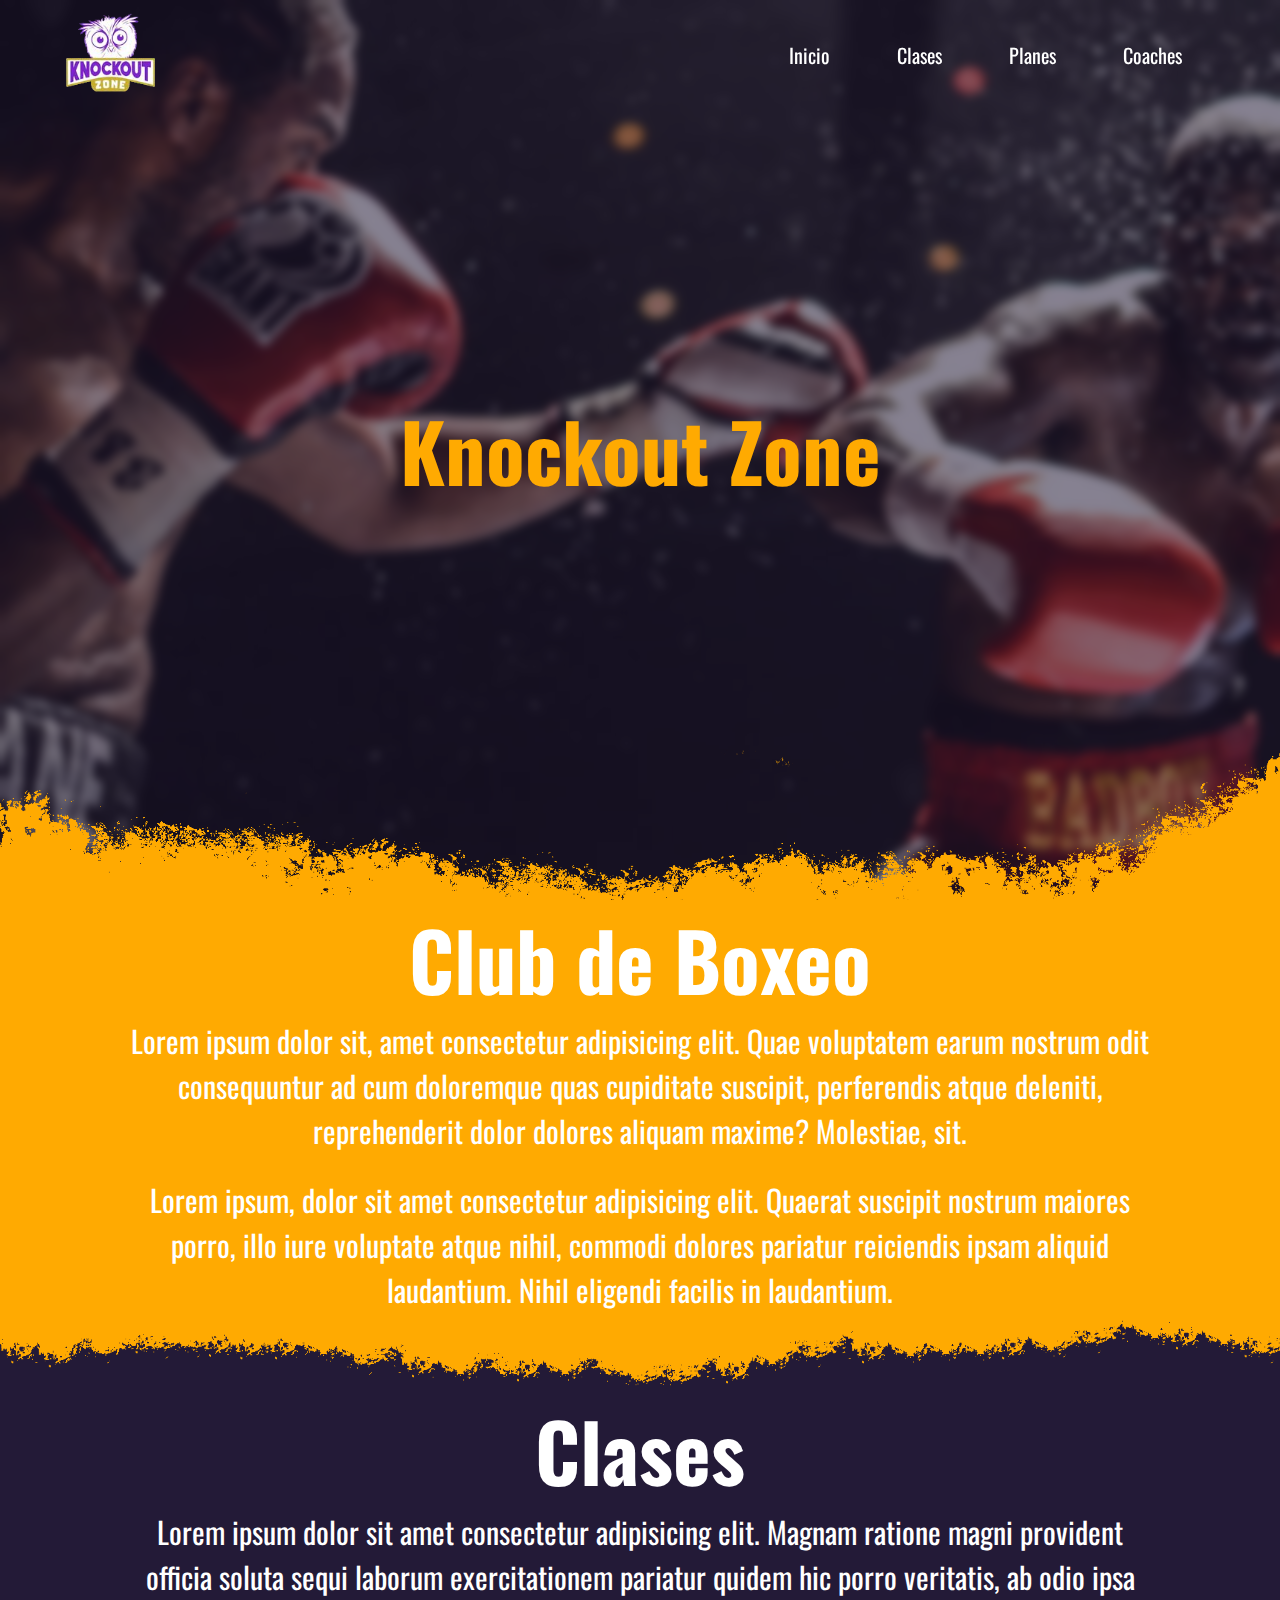
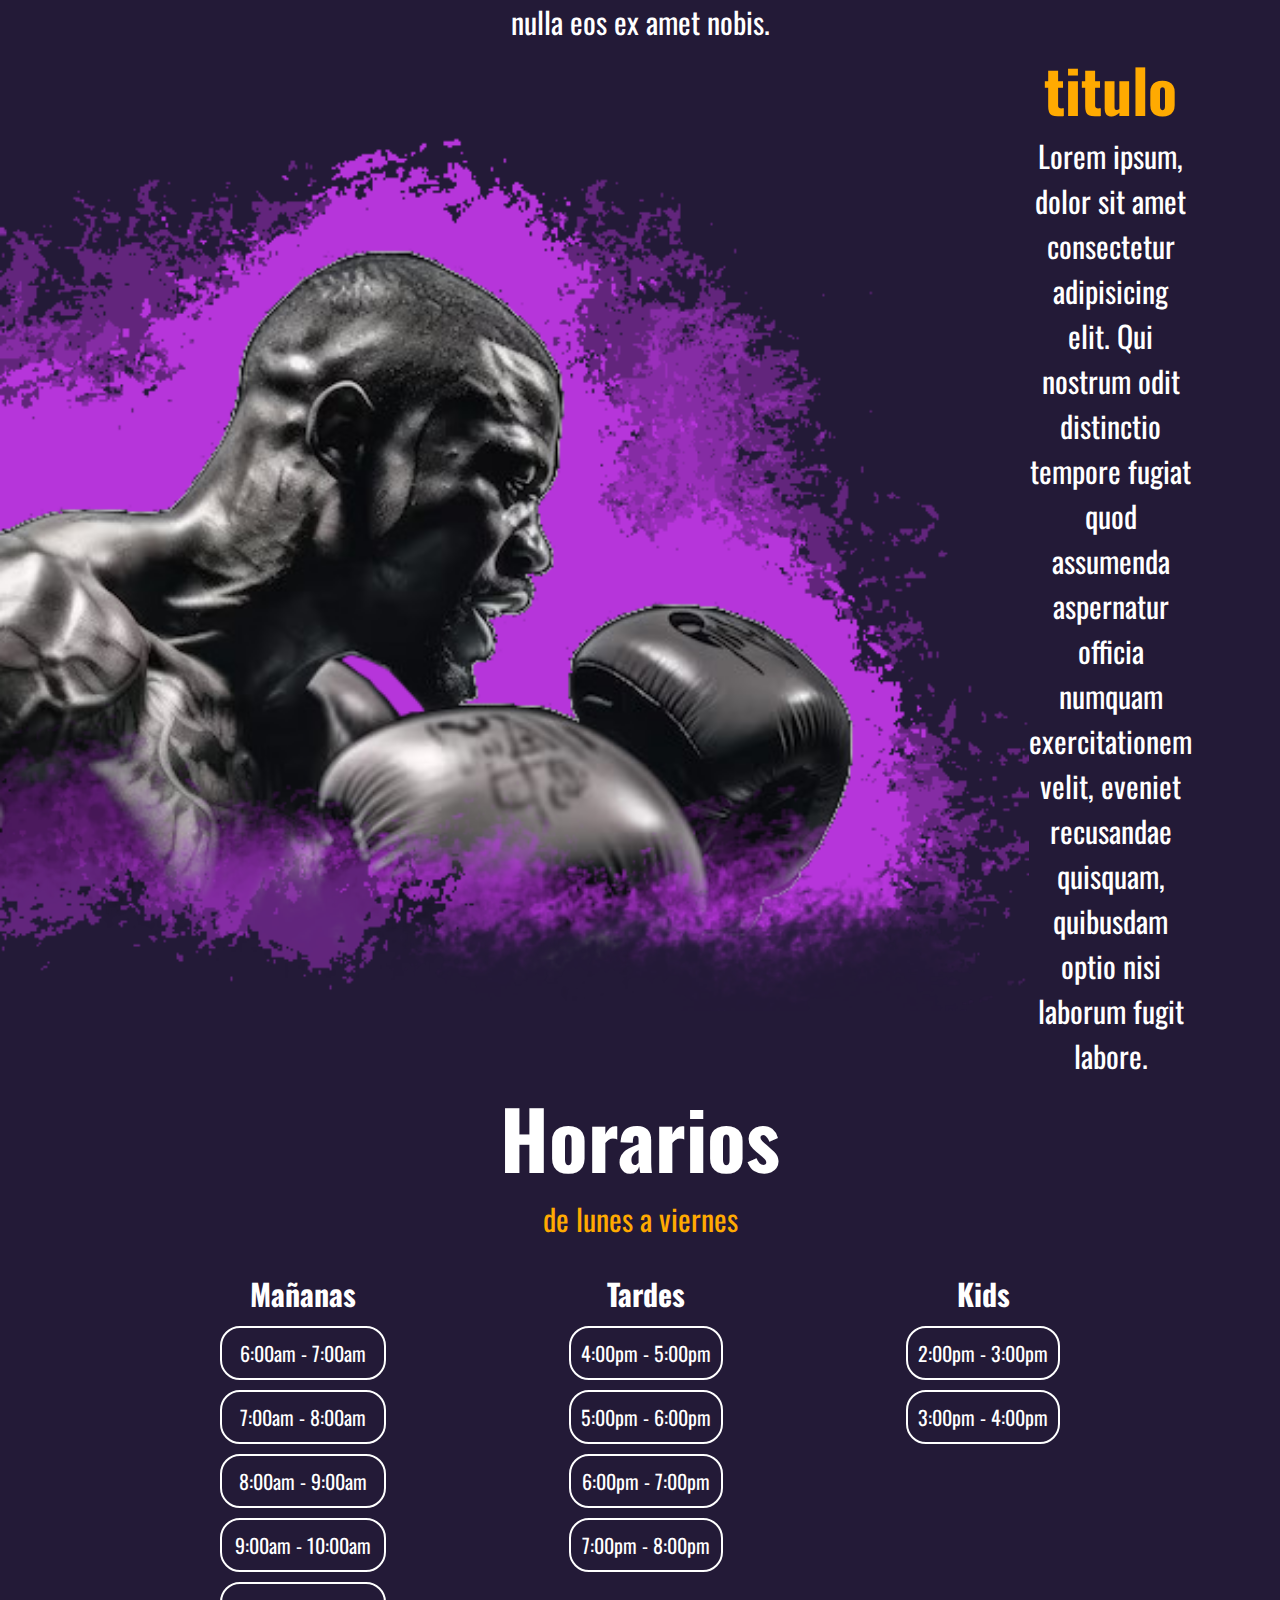
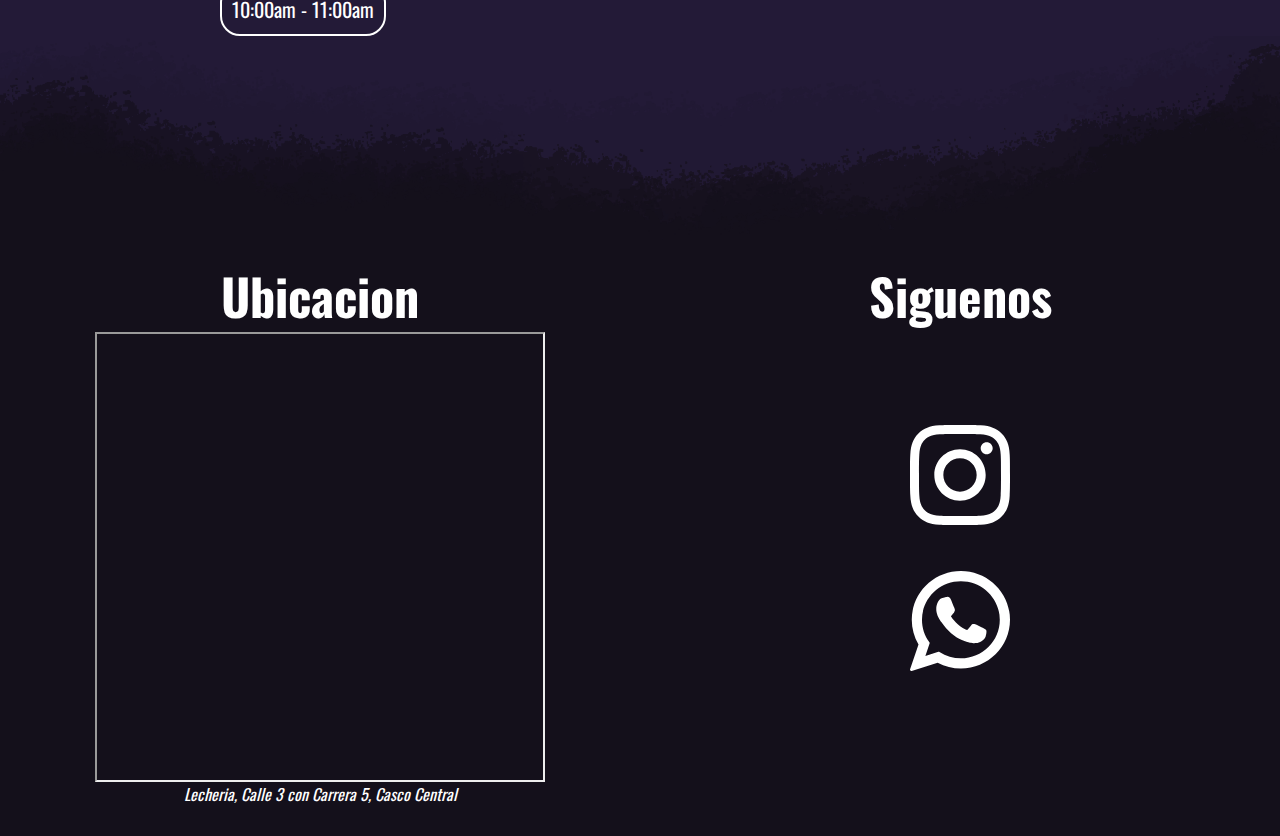
<file: index.html>
<!DOCTYPE html>
<html lang="en">
<head>
    <meta charset="UTF-8">
    <meta name="viewport" content="width=device-width, initial-scale=1.0">
    <link rel="stylesheet" href="css/style.css">
    <link rel="preconnect" href="https://fonts.googleapis.com">
    <link rel="preconnect" href="https://fonts.gstatic.com" crossorigin>
    <link href="https://fonts.googleapis.com/css2?family=Oswald:wght@500&display=swap" rel="stylesheet">
    <link rel="stylesheet" href="css/index.css">
    <title>Inicio</title>
</head>
<body>
    <div class="panel" onclick="togglenav()">
        <ul>
            <li><a href="index.html" class="nav-a" onclick="togglenav()">Inicio</a></li>
            <li><a href="#clases" class="nav-a" onclick="togglenav()">Clases</a></li>
            <li><a href="planes.html" class="nav-a" onclick="togglenav()">Planes</a></li>
            <li><a href="coaches.html" class="nav-a" onclick="togglenav()">Coaches</a></li>
        </ul>
    </div>
    <header id="header">
        <nav>
            <a href="index.html"><img src="assets/Knockout logo.png" alt="Knockout Zone Logo" id="logo"></a>
            <ul>
                <li><a href="index.html" class="nav-a">Inicio</a></li>
                <li><a href="#clases" class="nav-a">Clases</a></li>
                <li><a href="planes.html" class="nav-a">Planes</a></li>
                <li><a href="coaches.html" class="nav-a">Coaches</a></li>
            </ul>
            <div class="navbutton" onclick="togglenav()">
                <div>.</div>
                <div>.</div>
                <div>.</div>
            </div>
        </nav>
    </header> 
    <main>
        <div id="banner">
            <div>
                <h1>Knockout Zone</h1>
                <img src="assets/transitions/transition1.png" class="low-transition">
            </div>
        </div>
        <section id="inicio">
            <h2>Club de Boxeo</h2>
            <article>
                <p>
                    Lorem ipsum dolor sit, amet consectetur adipisicing elit. Quae voluptatem earum nostrum odit consequuntur ad cum doloremque quas cupiditate suscipit, perferendis atque deleniti, reprehenderit dolor dolores aliquam maxime? Molestiae, sit.
                </p>
                <br>
                <p>
                    Lorem ipsum, dolor sit amet consectetur adipisicing elit. Quaerat suscipit nostrum maiores porro, illo iure voluptate atque nihil, commodi dolores pariatur reiciendis ipsam aliquid laudantium. Nihil eligendi facilis in laudantium.
                </p>
            </article>
        </section>
        <div>
            <img src="assets/transitions/transition2.png" class="high-transition">
        </div>
        <section id="clases">
            <h2>Clases</h2>
            <article>
                <p>
                    Lorem ipsum dolor sit amet consectetur adipisicing elit. Magnam ratione magni provident officia soluta sequi laborum exercitationem pariatur quidem hic porro veritatis, ab odio ipsa nulla eos ex amet nobis.
                </p>
            </article>
            <div id="prueba">
                <img src="assets/boxeadorhumo3.png" alt="boxeador">
                <article>
                    <h3>
                        titulo
                    </h3>
                    <p>Lorem ipsum, dolor sit amet consectetur adipisicing elit. Qui nostrum odit distinctio tempore fugiat quod assumenda aspernatur officia numquam exercitationem velit, eveniet recusandae quisquam, quibusdam optio nisi laborum fugit labore.</p>
                </article>
            </div>
        </section>
        <section id="horarios">
            <h2>Horarios</h2>
            <p>de lunes a viernes</p>
            <article>
                <div class="horario">
                    <h5>Mañanas</h5>
                    <ul>
                        <li>6:00am - 7:00am</li>
                        <li>7:00am - 8:00am</li>
                        <li>8:00am - 9:00am</li>
                        <li>9:00am - 10:00am</li>
                        <li>10:00am - 11:00am</li>
                    </ul>
                </div>
                <div class="horario">
                    <h5>Tardes</h5>
                    <ul>
                        <li>4:00pm - 5:00pm</li>
                        <li>5:00pm - 6:00pm</li>
                        <li>6:00pm - 7:00pm</li>
                        <li>7:00pm - 8:00pm</li>
                    </ul>
                </div>
                <div class="horario">
                    <h5>Kids</h5>
                    <ul>
                        <li>2:00pm - 3:00pm</li>
                        <li>3:00pm - 4:00pm</li>
                    </ul>
                </div>
            </article>
        </section>
        <img src="assets/transitions/transition-footer.png" class="transition-footer">
    </main>
    <footer>
        <div class="ubication">
            
            <h4>Ubicacion</h4>
            <div class="ubiC">
                <iframe src="https://www.google.com/maps/embed?pb=!1m18!1m12!1m3!1d1963.387144594449!2d-64.69641450821759!3d10.198976404897968!2m3!1f0!2f0!3f0!3m2!1i1024!2i768!4f13.1!3m3!1m2!1s0x8c2d74a1aaece455%3A0x72f94ecad1501f76!2zNThYMytNUVcsIExlY2hlcsOtYSA2MDE2LCBBbnpvw6F0ZWd1aQ!5e0!3m2!1ses!2sve!4v1696366442471!5m2!1ses!2sve" class="ubicacion" allowfullscreen="" loading="lazy" referrerpolicy="no-referrer-when-downgrade"></iframe>
            </div>
            <address>Lecheria, Calle 3 con Carrera 5, Casco Central</address>
        </div>
        <div class="contac">
            <h4>Siguenos</h4>
            <ul class="social-media">
                <li>
                    <a href="#">
                        <svg class="IG" width="100px" height="100px" viewBox="0 0 256 256" version="1.1" xmlns="http://www.w3.org/2000/svg" xmlns:xlink="http://www.w3.org/1999/xlink" preserveAspectRatio="xMidYMid">
                            <g>
                                <path d="M127.999746,23.06353 C162.177385,23.06353 166.225393,23.1936027 179.722476,23.8094161 C192.20235,24.3789926 198.979853,26.4642218 203.490736,28.2166477 C209.464938,30.5386501 213.729395,33.3128586 218.208268,37.7917319 C222.687141,42.2706052 225.46135,46.5350617 227.782844,52.5092638 C229.535778,57.0201472 231.621007,63.7976504 232.190584,76.277016 C232.806397,89.7746075 232.93647,93.8226147 232.93647,128.000254 C232.93647,162.177893 232.806397,166.225901 232.190584,179.722984 C231.621007,192.202858 229.535778,198.980361 227.782844,203.491244 C225.46135,209.465446 222.687141,213.729903 218.208268,218.208776 C213.729395,222.687649 209.464938,225.461858 203.490736,227.783352 C198.979853,229.536286 192.20235,231.621516 179.722476,232.191092 C166.227425,232.806905 162.179418,232.936978 127.999746,232.936978 C93.8200742,232.936978 89.772067,232.806905 76.277016,232.191092 C63.7971424,231.621516 57.0196391,229.536286 52.5092638,227.783352 C46.5345536,225.461858 42.2700971,222.687649 37.7912238,218.208776 C33.3123505,213.729903 30.538142,209.465446 28.2166477,203.491244 C26.4637138,198.980361 24.3784845,192.202858 23.808908,179.723492 C23.1930946,166.225901 23.0630219,162.177893 23.0630219,128.000254 C23.0630219,93.8226147 23.1930946,89.7746075 23.808908,76.2775241 C24.3784845,63.7976504 26.4637138,57.0201472 28.2166477,52.5092638 C30.538142,46.5350617 33.3123505,42.2706052 37.7912238,37.7917319 C42.2700971,33.3128586 46.5345536,30.5386501 52.5092638,28.2166477 C57.0196391,26.4642218 63.7971424,24.3789926 76.2765079,23.8094161 C89.7740994,23.1936027 93.8221066,23.06353 127.999746,23.06353 M127.999746,0 C93.2367791,0 88.8783247,0.147348072 75.2257637,0.770274749 C61.601148,1.39218523 52.2968794,3.55566141 44.1546281,6.72008828 C35.7374966,9.99121548 28.5992446,14.3679613 21.4833489,21.483857 C14.3674532,28.5997527 9.99070739,35.7380046 6.71958019,44.1551362 C3.55515331,52.2973875 1.39167714,61.6016561 0.769766653,75.2262718 C0.146839975,88.8783247 0,93.2372872 0,128.000254 C0,162.763221 0.146839975,167.122183 0.769766653,180.774236 C1.39167714,194.398852 3.55515331,203.703121 6.71958019,211.845372 C9.99070739,220.261995 14.3674532,227.400755 21.4833489,234.516651 C28.5992446,241.632547 35.7374966,246.009293 44.1546281,249.28042 C52.2968794,252.444847 61.601148,254.608323 75.2257637,255.230233 C88.8783247,255.85316 93.2367791,256 127.999746,256 C162.762713,256 167.121675,255.85316 180.773728,255.230233 C194.398344,254.608323 203.702613,252.444847 211.844864,249.28042 C220.261995,246.009293 227.400247,241.632547 234.516143,234.516651 C241.632039,227.400755 246.008785,220.262503 249.279912,211.845372 C252.444339,203.703121 254.607815,194.398852 255.229725,180.774236 C255.852652,167.122183 256,162.763221 256,128.000254 C256,93.2372872 255.852652,88.8783247 255.229725,75.2262718 C254.607815,61.6016561 252.444339,52.2973875 249.279912,44.1551362 C246.008785,35.7380046 241.632039,28.5997527 234.516143,21.483857 C227.400247,14.3679613 220.261995,9.99121548 211.844864,6.72008828 C203.702613,3.55566141 194.398344,1.39218523 180.773728,0.770274749 C167.121675,0.147348072 162.762713,0 127.999746,0 Z M127.999746,62.2703115 C91.698262,62.2703115 62.2698034,91.69877 62.2698034,128.000254 C62.2698034,164.301738 91.698262,193.730197 127.999746,193.730197 C164.30123,193.730197 193.729689,164.301738 193.729689,128.000254 C193.729689,91.69877 164.30123,62.2703115 127.999746,62.2703115 Z M127.999746,170.667175 C104.435741,170.667175 85.3328252,151.564259 85.3328252,128.000254 C85.3328252,104.436249 104.435741,85.3333333 127.999746,85.3333333 C151.563751,85.3333333 170.666667,104.436249 170.666667,128.000254 C170.666667,151.564259 151.563751,170.667175 127.999746,170.667175 Z M211.686338,59.6734287 C211.686338,68.1566129 204.809755,75.0337031 196.326571,75.0337031 C187.843387,75.0337031 180.966297,68.1566129 180.966297,59.6734287 C180.966297,51.1902445 187.843387,44.3136624 196.326571,44.3136624 C204.809755,44.3136624 211.686338,51.1902445 211.686338,59.6734287 Z"></path>
                            </g>
                        </svg>
                    </a>
                </li>
                <li>
                    <a href="#">
                        <svg class="WS" height="100px" width="100px" version="1.1" id="Layer_1" xmlns="http://www.w3.org/2000/svg" xmlns:xlink="http://www.w3.org/1999/xlink" 
                        viewBox="0 0 308 308" xml:space="preserve">
                            <g id="XMLID_468_">
                                 <path  id="XMLID_469_" d="M227.904,176.981c-0.6-0.288-23.054-11.345-27.044-12.781c-1.629-0.585-3.374-1.156-5.23-1.156
                                     c-3.032,0-5.579,1.511-7.563,4.479c-2.243,3.334-9.033,11.271-11.131,13.642c-0.274,0.313-0.648,0.687-0.872,0.687
                                     c-0.201,0-3.676-1.431-4.728-1.888c-24.087-10.463-42.37-35.624-44.877-39.867c-0.358-0.61-0.373-0.887-0.376-0.887
                                     c0.088-0.323,0.898-1.135,1.316-1.554c1.223-1.21,2.548-2.805,3.83-4.348c0.607-0.731,1.215-1.463,1.812-2.153
                                     c1.86-2.164,2.688-3.844,3.648-5.79l0.503-1.011c2.344-4.657,0.342-8.587-0.305-9.856c-0.531-1.062-10.012-23.944-11.02-26.348
                                     c-2.424-5.801-5.627-8.502-10.078-8.502c-0.413,0,0,0-1.732,0.073c-2.109,0.089-13.594,1.601-18.672,4.802
                                     c-5.385,3.395-14.495,14.217-14.495,33.249c0,17.129,10.87,33.302,15.537,39.453c0.116,0.155,0.329,0.47,0.638,0.922
                                     c17.873,26.102,40.154,45.446,62.741,54.469c21.745,8.686,32.042,9.69,37.896,9.69c0.001,0,0.001,0,0.001,0
                                     c2.46,0,4.429-0.193,6.166-0.364l1.102-0.105c7.512-0.666,24.02-9.22,27.775-19.655c2.958-8.219,3.738-17.199,1.77-20.458
                                     C233.168,179.508,230.845,178.393,227.904,176.981z"/>
                                 <path id="XMLID_470_" d="M156.734,0C73.318,0,5.454,67.354,5.454,150.143c0,26.777,7.166,52.988,20.741,75.928L0.212,302.716
                                     c-0.484,1.429-0.124,3.009,0.933,4.085C1.908,307.58,2.943,308,4,308c0.405,0,0.813-0.061,1.211-0.188l79.92-25.396
                                     c21.87,11.685,46.588,17.853,71.604,17.853C240.143,300.27,308,232.923,308,150.143C308,67.354,240.143,0,156.734,0z
                                      M156.734,268.994c-23.539,0-46.338-6.797-65.936-19.657c-0.659-0.433-1.424-0.655-2.194-0.655c-0.407,0-0.815,0.062-1.212,0.188
                                     l-40.035,12.726l12.924-38.129c0.418-1.234,0.209-2.595-0.561-3.647c-14.924-20.392-22.813-44.485-22.813-69.677
                                     c0-65.543,53.754-118.867,119.826-118.867c66.064,0,119.812,53.324,119.812,118.867
                                     C276.546,215.678,222.799,268.994,156.734,268.994z"/>
                             </g>
                         </svg>
                    </a>
                </li>
            </ul>
        </div>
    </footer>
    <div class="space">
        .
    </div>
</body>
<script src="js/header.js"></script>
</html>
</file>
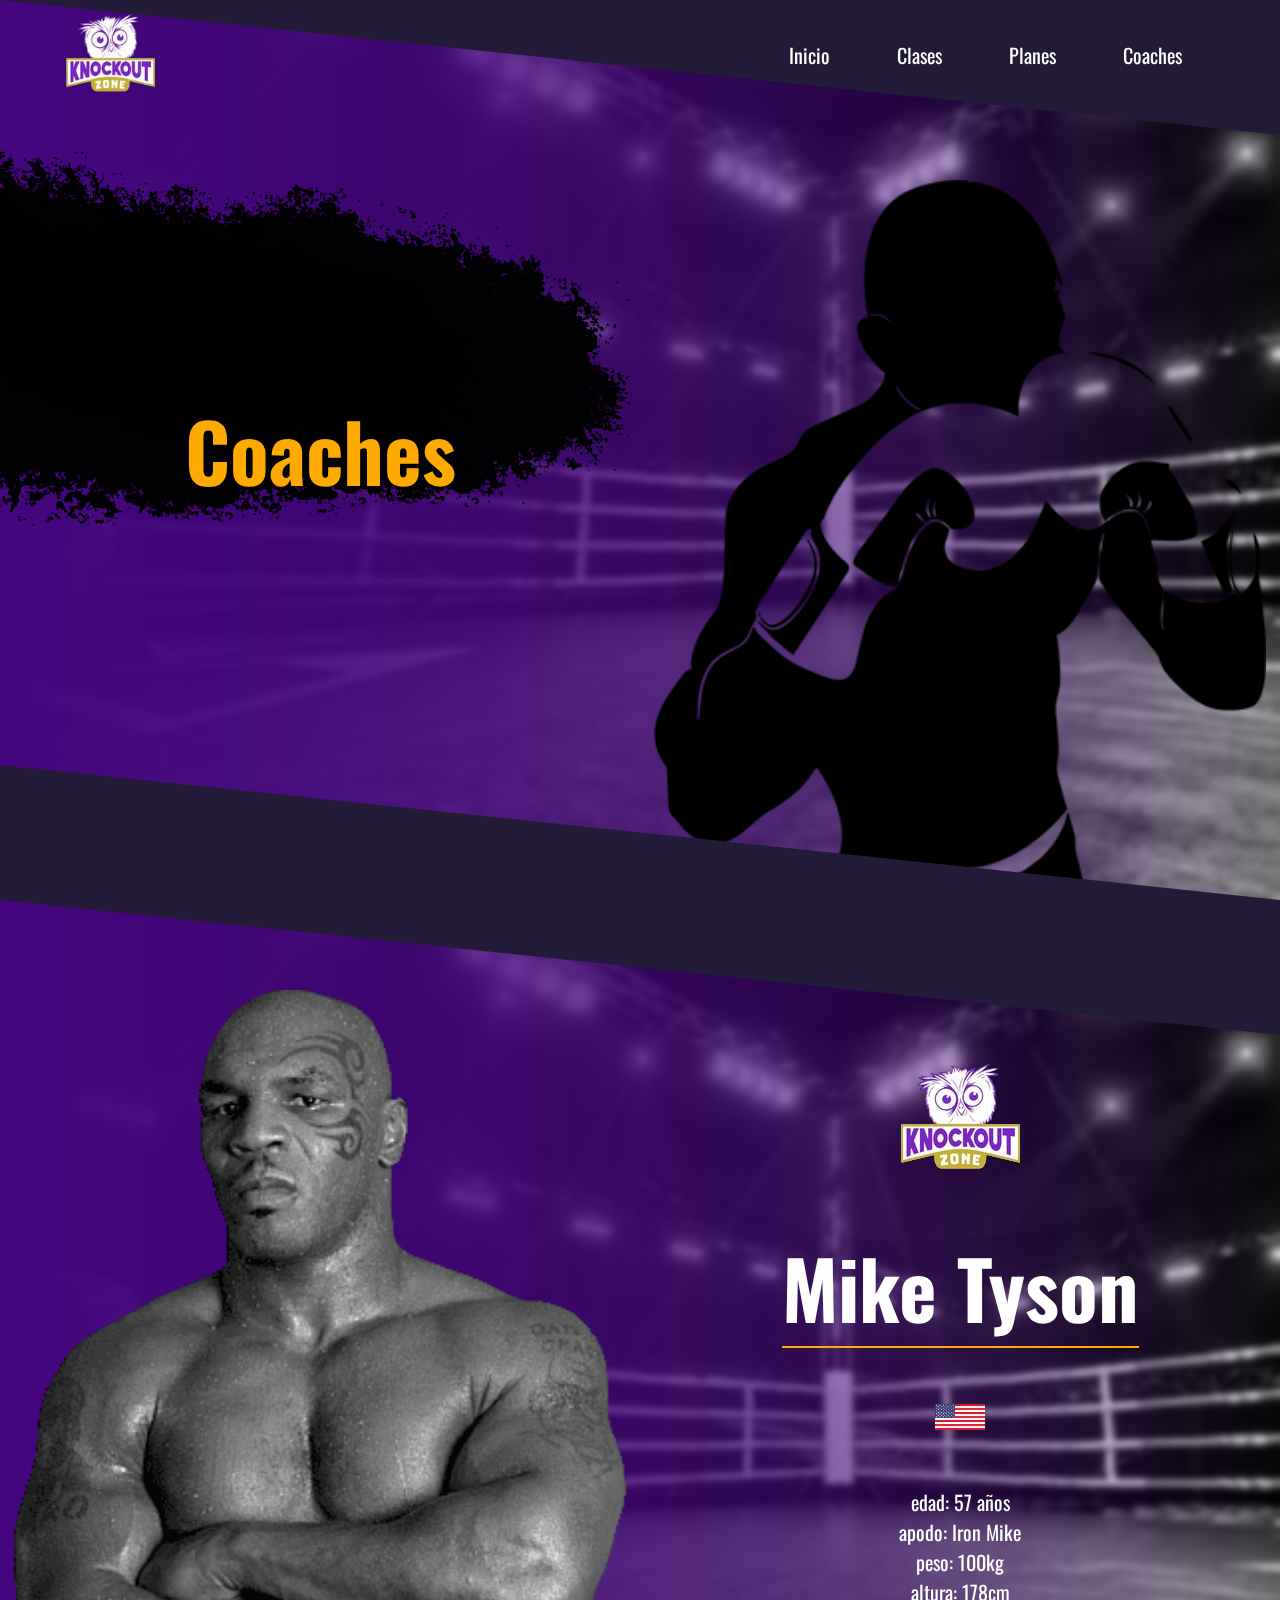
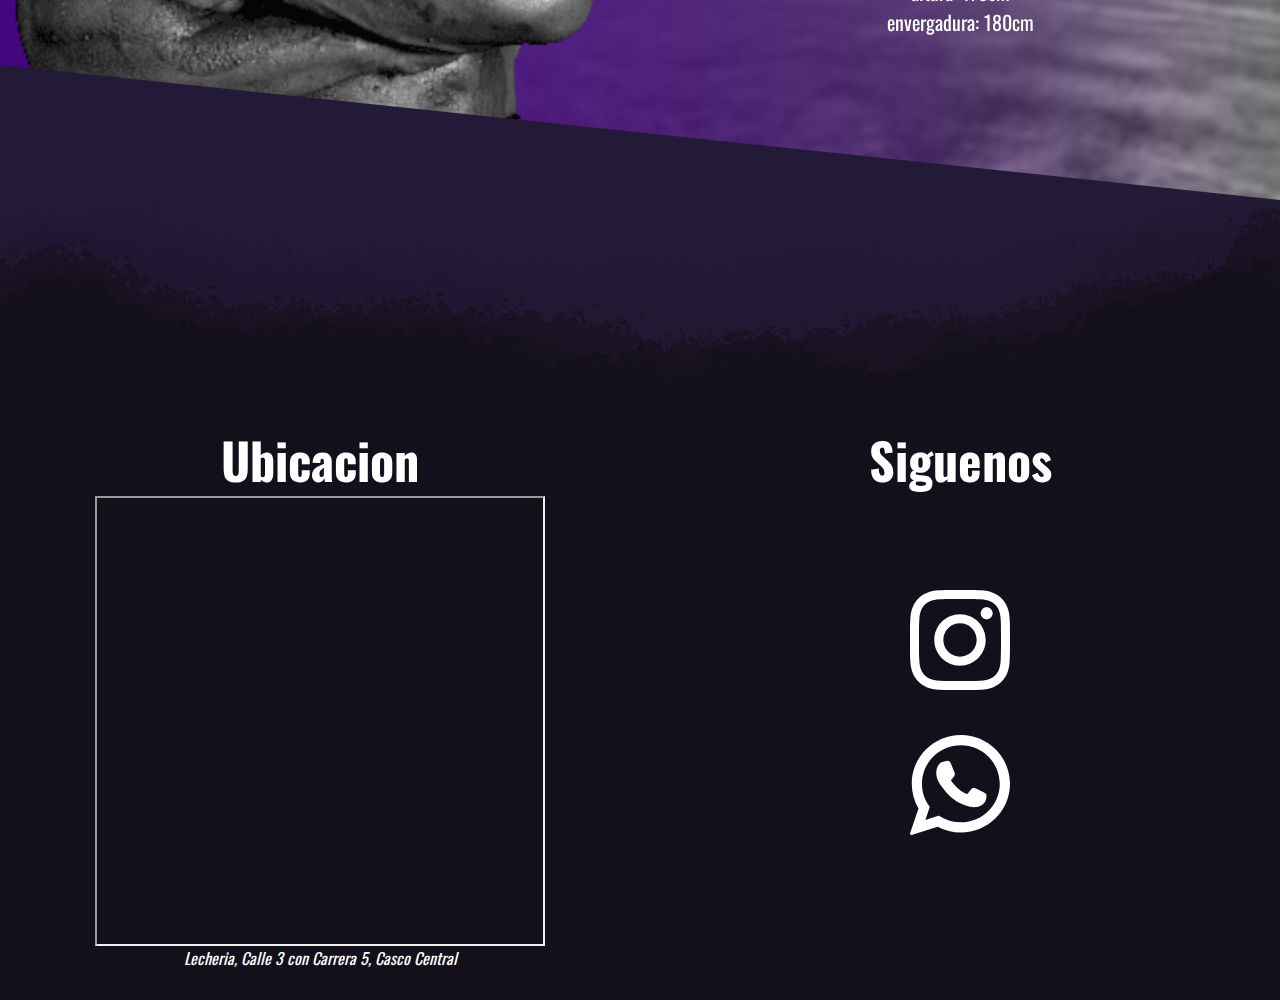
<file: coaches.html>
<!DOCTYPE html>
<html lang="en">
<head>
    <meta charset="UTF-8">
    <meta name="viewport" content="width=device-width, initial-scale=1.0">
    <link rel="stylesheet" href="css/style.css">
    <link rel="preconnect" href="https://fonts.googleapis.com">
    <link rel="preconnect" href="https://fonts.gstatic.com" crossorigin>
    <link href="https://fonts.googleapis.com/css2?family=Oswald:wght@500&display=swap" rel="stylesheet">
    <link rel="stylesheet" href="css/coaches.css">
    <title>Coaches</title>
</head>
<body>
    <div class="panel" onclick="togglenav()">
        <ul>
            <li><a href="index.html" class="nav-a" onclick="togglenav()">Inicio</a></li>
            <li><a href="index.html#clases" class="nav-a" onclick="togglenav()">Clases</a></li>
            <li><a href="planes.html" class="nav-a" onclick="togglenav()">Planes</a></li>
            <li><a href="coaches.html" class="nav-a" onclick="togglenav()">Coaches</a></li>
        </ul>
    </div>
    <header id="header">
        <nav>
            <a href="index.html"><img src="assets/Knockout logo.png" alt="Knockout Zone Logo" id="logo"></a>
            <ul>
                <li><a href="index.html" class="nav-a">Inicio</a></li>
                <li><a href="index.html#clases" class="nav-a">Clases</a></li>
                <li><a href="planes.html" class="nav-a">Planes</a></li>
                <li><a href="coaches.html" class="nav-a">Coaches</a></li>
            </ul>
            <div class="navbutton" onclick="togglenav()">
                <div>.</div>
                <div>.</div>
                <div>.</div>
            </div>
        </nav>
    </header> 
    <main>
        <div class="background">
            <div class="banner">
                <div class="lowtransition">
                    .
                </div>
                <div class="content">
                    <div class="title">
                        <h1>Coaches</h1>
                    </div>
                    <div class="silhouette">
                        <img src="assets/siluetabox.png" alt="">
                    </div>
                </div>
                <div class="hightransition">
                    .
                </div>
            </div>
        </div>
        <div class="background">
            <div class="banner">
                <div class="lowtransition">
                    .
                </div>
                <div class="content coaches">

                    <div class="silhouette left">
                        <img src="assets/miketyson.png" alt="Mike Tyson">
                    </div>

                    <div class="info">
                        <img src="assets/Knockout logo.png" alt="Knockout Zone logo" class="logoinfo">
                        <h2 class="coach">Mike Tyson</h2>
                        <img src="assets/18165.jpg" alt="US flag" class="flag">
                        <ul class="stats">
                            <li>edad: 57 años</li>
                            <li>apodo: Iron Mike</li>
                            <li>peso: 100kg</li>
                            <li>altura: 178cm</li>
                            <li>envergadura: 180cm</li>
                        </ul>
                    </div>

                </div>
                <div class="hightransition">
                    .
                </div>
            </div>
        </div>
    </main>
    <img src="assets/transitions/transition-footer.png" class="transition-footer">
    <footer>
        <div class="ubication">
            
            <h4>Ubicacion</h4>
            <div class="ubiC">
                <iframe src="https://www.google.com/maps/embed?pb=!1m18!1m12!1m3!1d1963.387144594449!2d-64.69641450821759!3d10.198976404897968!2m3!1f0!2f0!3f0!3m2!1i1024!2i768!4f13.1!3m3!1m2!1s0x8c2d74a1aaece455%3A0x72f94ecad1501f76!2zNThYMytNUVcsIExlY2hlcsOtYSA2MDE2LCBBbnpvw6F0ZWd1aQ!5e0!3m2!1ses!2sve!4v1696366442471!5m2!1ses!2sve" class="ubicacion" allowfullscreen="" loading="lazy" referrerpolicy="no-referrer-when-downgrade"></iframe>
            </div>
            <address>Lecheria, Calle 3 con Carrera 5, Casco Central</address>
        </div>
        <div class="contac">
            <h4>Siguenos</h4>
            <ul class="social-media">
                <li>
                    <a href="#">
                        <svg class="IG" width="100px" height="100px" viewBox="0 0 256 256" version="1.1" xmlns="http://www.w3.org/2000/svg" xmlns:xlink="http://www.w3.org/1999/xlink" preserveAspectRatio="xMidYMid">
                            <g>
                                <path d="M127.999746,23.06353 C162.177385,23.06353 166.225393,23.1936027 179.722476,23.8094161 C192.20235,24.3789926 198.979853,26.4642218 203.490736,28.2166477 C209.464938,30.5386501 213.729395,33.3128586 218.208268,37.7917319 C222.687141,42.2706052 225.46135,46.5350617 227.782844,52.5092638 C229.535778,57.0201472 231.621007,63.7976504 232.190584,76.277016 C232.806397,89.7746075 232.93647,93.8226147 232.93647,128.000254 C232.93647,162.177893 232.806397,166.225901 232.190584,179.722984 C231.621007,192.202858 229.535778,198.980361 227.782844,203.491244 C225.46135,209.465446 222.687141,213.729903 218.208268,218.208776 C213.729395,222.687649 209.464938,225.461858 203.490736,227.783352 C198.979853,229.536286 192.20235,231.621516 179.722476,232.191092 C166.227425,232.806905 162.179418,232.936978 127.999746,232.936978 C93.8200742,232.936978 89.772067,232.806905 76.277016,232.191092 C63.7971424,231.621516 57.0196391,229.536286 52.5092638,227.783352 C46.5345536,225.461858 42.2700971,222.687649 37.7912238,218.208776 C33.3123505,213.729903 30.538142,209.465446 28.2166477,203.491244 C26.4637138,198.980361 24.3784845,192.202858 23.808908,179.723492 C23.1930946,166.225901 23.0630219,162.177893 23.0630219,128.000254 C23.0630219,93.8226147 23.1930946,89.7746075 23.808908,76.2775241 C24.3784845,63.7976504 26.4637138,57.0201472 28.2166477,52.5092638 C30.538142,46.5350617 33.3123505,42.2706052 37.7912238,37.7917319 C42.2700971,33.3128586 46.5345536,30.5386501 52.5092638,28.2166477 C57.0196391,26.4642218 63.7971424,24.3789926 76.2765079,23.8094161 C89.7740994,23.1936027 93.8221066,23.06353 127.999746,23.06353 M127.999746,0 C93.2367791,0 88.8783247,0.147348072 75.2257637,0.770274749 C61.601148,1.39218523 52.2968794,3.55566141 44.1546281,6.72008828 C35.7374966,9.99121548 28.5992446,14.3679613 21.4833489,21.483857 C14.3674532,28.5997527 9.99070739,35.7380046 6.71958019,44.1551362 C3.55515331,52.2973875 1.39167714,61.6016561 0.769766653,75.2262718 C0.146839975,88.8783247 0,93.2372872 0,128.000254 C0,162.763221 0.146839975,167.122183 0.769766653,180.774236 C1.39167714,194.398852 3.55515331,203.703121 6.71958019,211.845372 C9.99070739,220.261995 14.3674532,227.400755 21.4833489,234.516651 C28.5992446,241.632547 35.7374966,246.009293 44.1546281,249.28042 C52.2968794,252.444847 61.601148,254.608323 75.2257637,255.230233 C88.8783247,255.85316 93.2367791,256 127.999746,256 C162.762713,256 167.121675,255.85316 180.773728,255.230233 C194.398344,254.608323 203.702613,252.444847 211.844864,249.28042 C220.261995,246.009293 227.400247,241.632547 234.516143,234.516651 C241.632039,227.400755 246.008785,220.262503 249.279912,211.845372 C252.444339,203.703121 254.607815,194.398852 255.229725,180.774236 C255.852652,167.122183 256,162.763221 256,128.000254 C256,93.2372872 255.852652,88.8783247 255.229725,75.2262718 C254.607815,61.6016561 252.444339,52.2973875 249.279912,44.1551362 C246.008785,35.7380046 241.632039,28.5997527 234.516143,21.483857 C227.400247,14.3679613 220.261995,9.99121548 211.844864,6.72008828 C203.702613,3.55566141 194.398344,1.39218523 180.773728,0.770274749 C167.121675,0.147348072 162.762713,0 127.999746,0 Z M127.999746,62.2703115 C91.698262,62.2703115 62.2698034,91.69877 62.2698034,128.000254 C62.2698034,164.301738 91.698262,193.730197 127.999746,193.730197 C164.30123,193.730197 193.729689,164.301738 193.729689,128.000254 C193.729689,91.69877 164.30123,62.2703115 127.999746,62.2703115 Z M127.999746,170.667175 C104.435741,170.667175 85.3328252,151.564259 85.3328252,128.000254 C85.3328252,104.436249 104.435741,85.3333333 127.999746,85.3333333 C151.563751,85.3333333 170.666667,104.436249 170.666667,128.000254 C170.666667,151.564259 151.563751,170.667175 127.999746,170.667175 Z M211.686338,59.6734287 C211.686338,68.1566129 204.809755,75.0337031 196.326571,75.0337031 C187.843387,75.0337031 180.966297,68.1566129 180.966297,59.6734287 C180.966297,51.1902445 187.843387,44.3136624 196.326571,44.3136624 C204.809755,44.3136624 211.686338,51.1902445 211.686338,59.6734287 Z"></path>
                            </g>
                        </svg>
                    </a>
                </li>
                <li>
                    <a href="#">
                        <svg class="WS" height="100px" width="100px" version="1.1" id="Layer_1" xmlns="http://www.w3.org/2000/svg" xmlns:xlink="http://www.w3.org/1999/xlink" 
                        viewBox="0 0 308 308" xml:space="preserve">
                            <g id="XMLID_468_">
                                 <path  id="XMLID_469_" d="M227.904,176.981c-0.6-0.288-23.054-11.345-27.044-12.781c-1.629-0.585-3.374-1.156-5.23-1.156
                                     c-3.032,0-5.579,1.511-7.563,4.479c-2.243,3.334-9.033,11.271-11.131,13.642c-0.274,0.313-0.648,0.687-0.872,0.687
                                     c-0.201,0-3.676-1.431-4.728-1.888c-24.087-10.463-42.37-35.624-44.877-39.867c-0.358-0.61-0.373-0.887-0.376-0.887
                                     c0.088-0.323,0.898-1.135,1.316-1.554c1.223-1.21,2.548-2.805,3.83-4.348c0.607-0.731,1.215-1.463,1.812-2.153
                                     c1.86-2.164,2.688-3.844,3.648-5.79l0.503-1.011c2.344-4.657,0.342-8.587-0.305-9.856c-0.531-1.062-10.012-23.944-11.02-26.348
                                     c-2.424-5.801-5.627-8.502-10.078-8.502c-0.413,0,0,0-1.732,0.073c-2.109,0.089-13.594,1.601-18.672,4.802
                                     c-5.385,3.395-14.495,14.217-14.495,33.249c0,17.129,10.87,33.302,15.537,39.453c0.116,0.155,0.329,0.47,0.638,0.922
                                     c17.873,26.102,40.154,45.446,62.741,54.469c21.745,8.686,32.042,9.69,37.896,9.69c0.001,0,0.001,0,0.001,0
                                     c2.46,0,4.429-0.193,6.166-0.364l1.102-0.105c7.512-0.666,24.02-9.22,27.775-19.655c2.958-8.219,3.738-17.199,1.77-20.458
                                     C233.168,179.508,230.845,178.393,227.904,176.981z"/>
                                 <path id="XMLID_470_" d="M156.734,0C73.318,0,5.454,67.354,5.454,150.143c0,26.777,7.166,52.988,20.741,75.928L0.212,302.716
                                     c-0.484,1.429-0.124,3.009,0.933,4.085C1.908,307.58,2.943,308,4,308c0.405,0,0.813-0.061,1.211-0.188l79.92-25.396
                                     c21.87,11.685,46.588,17.853,71.604,17.853C240.143,300.27,308,232.923,308,150.143C308,67.354,240.143,0,156.734,0z
                                      M156.734,268.994c-23.539,0-46.338-6.797-65.936-19.657c-0.659-0.433-1.424-0.655-2.194-0.655c-0.407,0-0.815,0.062-1.212,0.188
                                     l-40.035,12.726l12.924-38.129c0.418-1.234,0.209-2.595-0.561-3.647c-14.924-20.392-22.813-44.485-22.813-69.677
                                     c0-65.543,53.754-118.867,119.826-118.867c66.064,0,119.812,53.324,119.812,118.867
                                     C276.546,215.678,222.799,268.994,156.734,268.994z"/>
                             </g>
                         </svg>
                    </a>
                </li>
            </ul>
        </div>
    </footer>
    <div class="space">
        .
    </div>
</body>
<script src="js/header.js"></script>
</html>
</file>
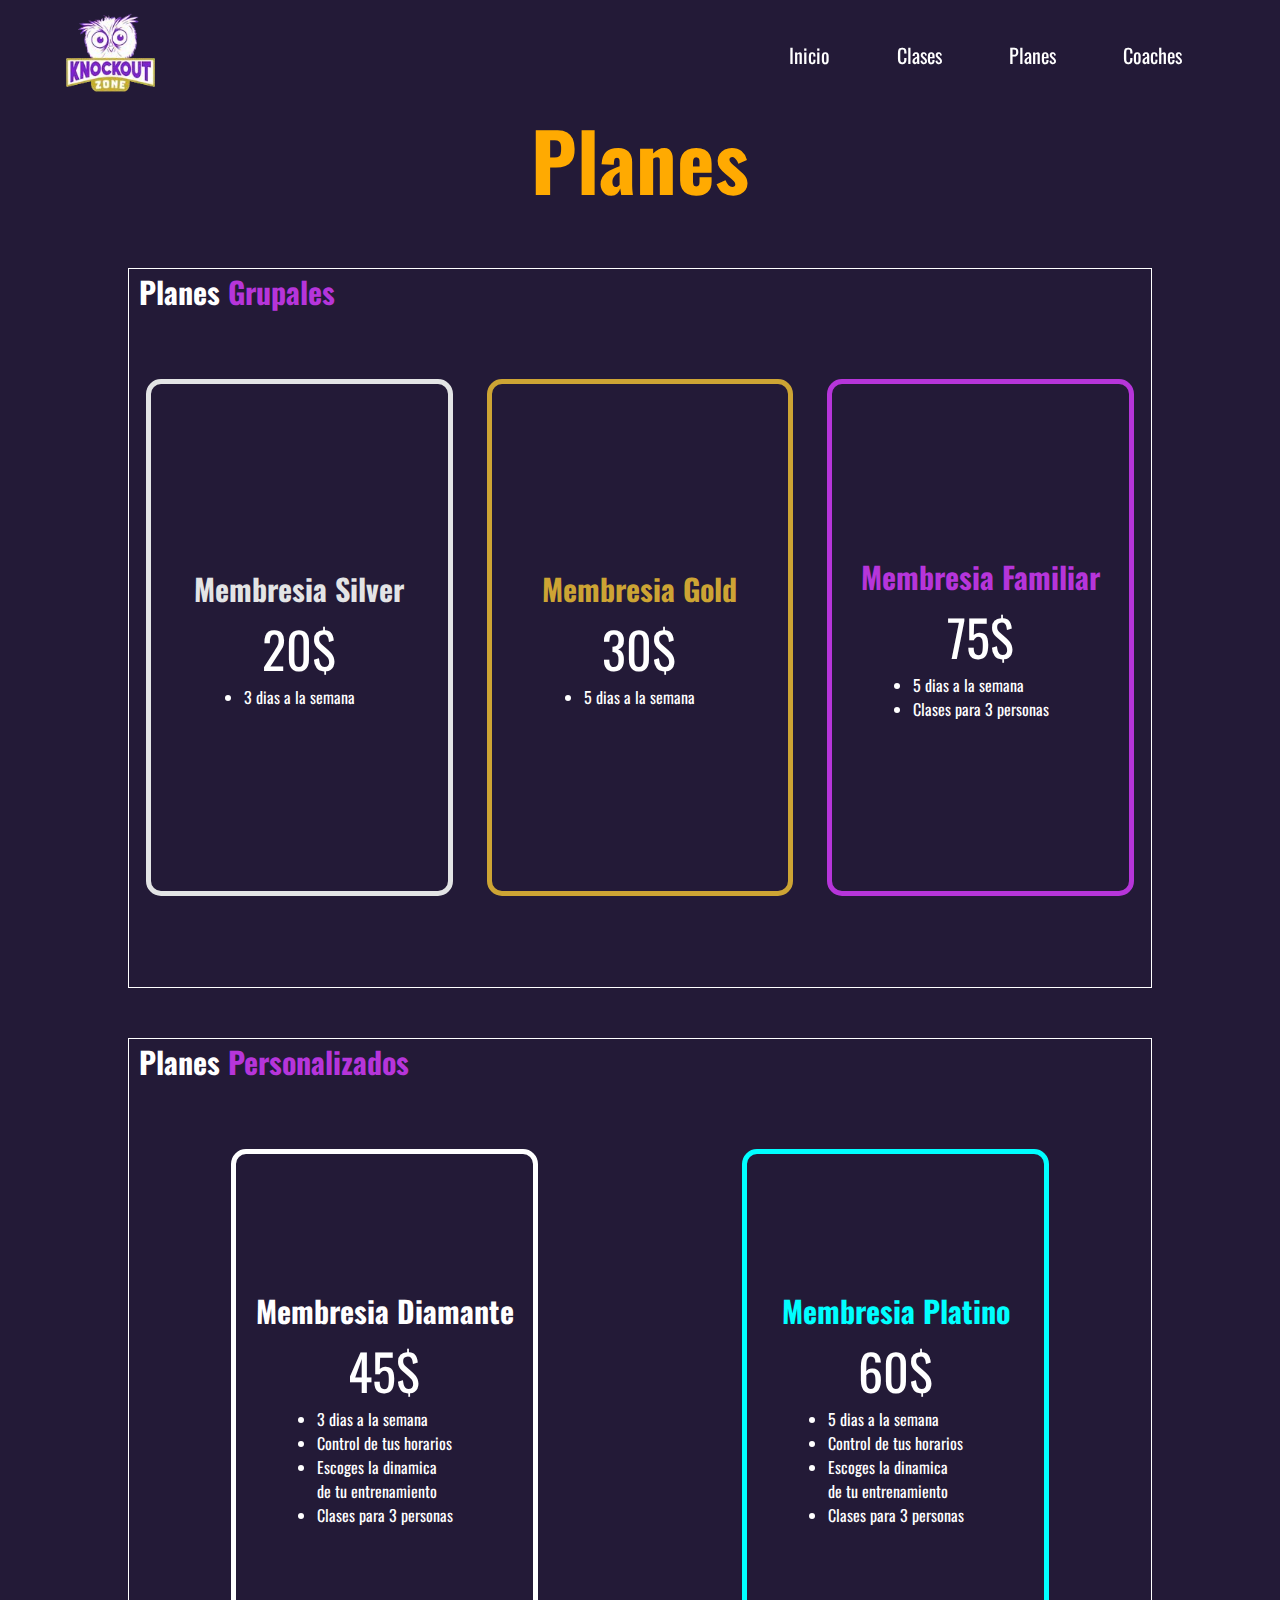
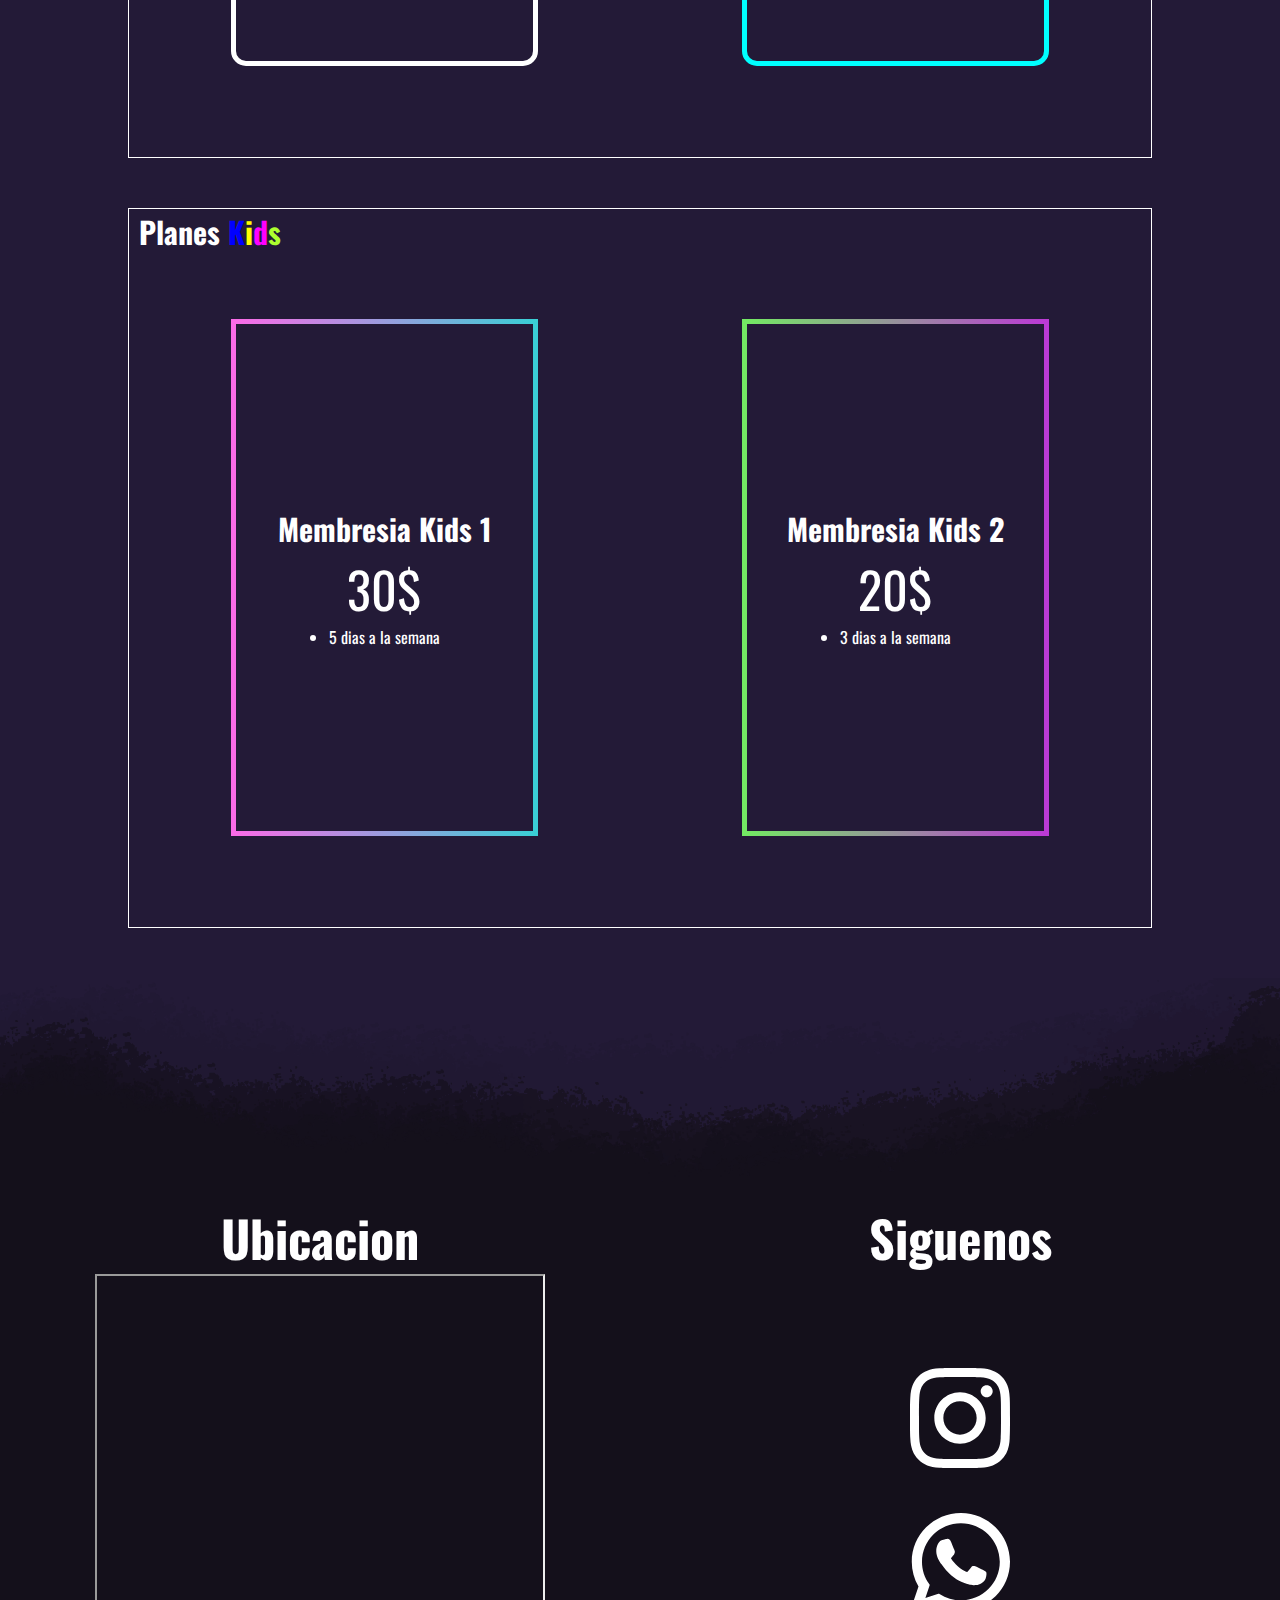
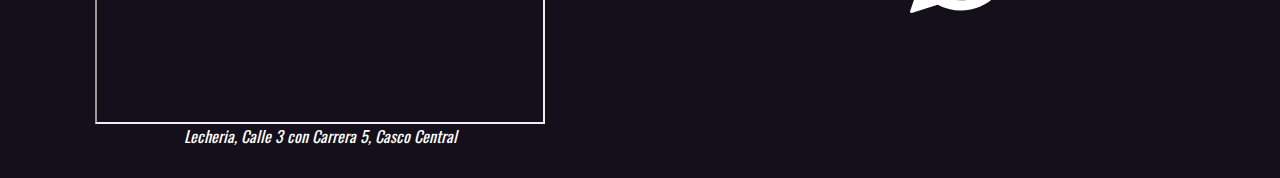
<file: planes.html>
<!DOCTYPE html>
<html lang="en">
<head>
    <meta charset="UTF-8">
    <meta name="viewport" content="width=device-width, initial-scale=1.0">
    <link rel="stylesheet" href="css/style.css">
    <link rel="preconnect" href="https://fonts.googleapis.com">
    <link rel="preconnect" href="https://fonts.gstatic.com" crossorigin>
    <link href="https://fonts.googleapis.com/css2?family=Oswald:wght@500&display=swap" rel="stylesheet">
    <link rel="stylesheet" href="css/planes.css">
    <title>Planes</title>
</head>
<body>
    <div class="panel" onclick="togglenav()">
        <ul>
            <li><a href="index.html" class="nav-a" onclick="togglenav()">Inicio</a></li>
            <li><a href="index.html#clases" class="nav-a" onclick="togglenav()">Clases</a></li>
            <li><a href="planes.html" class="nav-a" onclick="togglenav()">Planes</a></li>
            <li><a href="coaches.html" class="nav-a" onclick="togglenav()">Coaches</a></li>
        </ul>
    </div>
    <header id="header">
        <nav>
            <a href="index.html"><img src="assets/Knockout logo.png" alt="Knockout Zone Logo" id="logo"></a>
            <ul>
                <li><a href="index.html" class="nav-a">Inicio</a></li>
                <li><a href="index.html#clases" class="nav-a">Clases</a></li>
                <li><a href="planes.html" class="nav-a">Planes</a></li>
                <li><a href="coaches.html" class="nav-a">Coaches</a></li>
            </ul>
            <div class="navbutton" onclick="togglenav()">
                <div>.</div>
                <div>.</div>
                <div>.</div>
            </div>
        </nav>
    </header> 
    <main>
        <h1>Planes</h1>
        <section class="plan">
            <div>
                <h2>Planes <span style="color: #b635da;">Grupales</span></h2>
            </div>
            <div class="cards">
                <div class="card" style="border-color: #e3e4e5 ;">
                    <h5 style="color: #e3e4e5;">Membresia Silver</h5>
                    <div class="price">20$</div>
                    <div class="characterists">
                        <ul>
                            <li>3 dias a la semana</li>
                        </ul>
                    </div>
                </div>
                <div class="card" style="border-color: #CDA434;">
                    <h5 style="color: #CDA434;">Membresia Gold</h5>
                    <div class="price">30$</div>
                    <div class="characterists">
                        <ul>
                            <li>5 dias a la semana</li>
                        </ul>
                    </div>
                </div>
                <div class="card" style="border-color: #b635da;">
                    <h5 style="color: #b635da;">Membresia Familiar</h5>
                    <div class="price">75$</div>
                    <div class="characterists">
                        <ul>
                            <li>5 dias a la semana</li>
                            <li>Clases para 3 personas</li>
                        </ul>
                    </div>
                </div>
            </div>
        </section>

        <section class="plan">
            <div>
                <h2>Planes <span style="color: #b635da;">Personalizados</span></h2>
            </div>
            <div class="cards">
                <div class="card">
                    <h5>Membresia Diamante</h5>
                    <div class="price">45$</div>
                    <div class="characterists">
                        <ul>
                            <li>3 dias a la semana</li>
                            <li>Control de tus horarios</li>
                            <li>Escoges la dinamica <br>de tu entrenamiento</li>
                            <li>Clases para 3 personas</li>
                        </ul>
                    </div>
                </div>
                <div class="card" style="border-color: cyan ;">
                    <h5 style="color: cyan;">Membresia Platino</h5>
                    <div class="price">60$</div>
                    <div class="characterists">
                        <ul>
                            <li>5 dias a la semana</li>
                            <li>Control de tus horarios</li>
                            <li>Escoges la dinamica <br>de tu entrenamiento</li>
                            <li>Clases para 3 personas</li>
                        </ul>
                    </div>
                </div>
            </div>
        </section>

        <section class="plan">
            <div>
                <h2>Planes <span style="color: blue;">K</span><span style="color: yellow;">i</span><span style="color: magenta;">d</span><span style="color: greenyellow;">s</span></h2>
            </div>
            <div class="cards">
                <div class="card" id="k1">
                    <h5>Membresia Kids 1</h5>
                    <div class="price">30$</div>
                    <div class="characterists">
                        <ul>
                            <li>5 dias a la semana</li>
                        </ul>
                    </div>
                </div>

                <div class="card" id="k2">
                    <h5>Membresia Kids 2</h5>
                    <div class="price">20$</div>
                    <div class="characterists">
                        <ul>
                            <li>3 dias a la semana</li>
                        </ul>
                    </div>
                </div>
            </div>
        </section>
    </main>
    <img src="assets/transitions/transition-footer.png" class="transition-footer">
    <footer>
        <div class="ubication">
            
            <h4>Ubicacion</h4>
            <div class="ubiC">
                <iframe src="https://www.google.com/maps/embed?pb=!1m18!1m12!1m3!1d1963.387144594449!2d-64.69641450821759!3d10.198976404897968!2m3!1f0!2f0!3f0!3m2!1i1024!2i768!4f13.1!3m3!1m2!1s0x8c2d74a1aaece455%3A0x72f94ecad1501f76!2zNThYMytNUVcsIExlY2hlcsOtYSA2MDE2LCBBbnpvw6F0ZWd1aQ!5e0!3m2!1ses!2sve!4v1696366442471!5m2!1ses!2sve" class="ubicacion" allowfullscreen="" loading="lazy" referrerpolicy="no-referrer-when-downgrade"></iframe>
            </div>
            <address>Lecheria, Calle 3 con Carrera 5, Casco Central</address>
        </div>
        <div class="contac">
            <h4>Siguenos</h4>
            <ul class="social-media">
                <li>
                    <a href="#">
                        <svg class="IG" width="100px" height="100px" viewBox="0 0 256 256" version="1.1" xmlns="http://www.w3.org/2000/svg" xmlns:xlink="http://www.w3.org/1999/xlink" preserveAspectRatio="xMidYMid">
                            <g>
                                <path d="M127.999746,23.06353 C162.177385,23.06353 166.225393,23.1936027 179.722476,23.8094161 C192.20235,24.3789926 198.979853,26.4642218 203.490736,28.2166477 C209.464938,30.5386501 213.729395,33.3128586 218.208268,37.7917319 C222.687141,42.2706052 225.46135,46.5350617 227.782844,52.5092638 C229.535778,57.0201472 231.621007,63.7976504 232.190584,76.277016 C232.806397,89.7746075 232.93647,93.8226147 232.93647,128.000254 C232.93647,162.177893 232.806397,166.225901 232.190584,179.722984 C231.621007,192.202858 229.535778,198.980361 227.782844,203.491244 C225.46135,209.465446 222.687141,213.729903 218.208268,218.208776 C213.729395,222.687649 209.464938,225.461858 203.490736,227.783352 C198.979853,229.536286 192.20235,231.621516 179.722476,232.191092 C166.227425,232.806905 162.179418,232.936978 127.999746,232.936978 C93.8200742,232.936978 89.772067,232.806905 76.277016,232.191092 C63.7971424,231.621516 57.0196391,229.536286 52.5092638,227.783352 C46.5345536,225.461858 42.2700971,222.687649 37.7912238,218.208776 C33.3123505,213.729903 30.538142,209.465446 28.2166477,203.491244 C26.4637138,198.980361 24.3784845,192.202858 23.808908,179.723492 C23.1930946,166.225901 23.0630219,162.177893 23.0630219,128.000254 C23.0630219,93.8226147 23.1930946,89.7746075 23.808908,76.2775241 C24.3784845,63.7976504 26.4637138,57.0201472 28.2166477,52.5092638 C30.538142,46.5350617 33.3123505,42.2706052 37.7912238,37.7917319 C42.2700971,33.3128586 46.5345536,30.5386501 52.5092638,28.2166477 C57.0196391,26.4642218 63.7971424,24.3789926 76.2765079,23.8094161 C89.7740994,23.1936027 93.8221066,23.06353 127.999746,23.06353 M127.999746,0 C93.2367791,0 88.8783247,0.147348072 75.2257637,0.770274749 C61.601148,1.39218523 52.2968794,3.55566141 44.1546281,6.72008828 C35.7374966,9.99121548 28.5992446,14.3679613 21.4833489,21.483857 C14.3674532,28.5997527 9.99070739,35.7380046 6.71958019,44.1551362 C3.55515331,52.2973875 1.39167714,61.6016561 0.769766653,75.2262718 C0.146839975,88.8783247 0,93.2372872 0,128.000254 C0,162.763221 0.146839975,167.122183 0.769766653,180.774236 C1.39167714,194.398852 3.55515331,203.703121 6.71958019,211.845372 C9.99070739,220.261995 14.3674532,227.400755 21.4833489,234.516651 C28.5992446,241.632547 35.7374966,246.009293 44.1546281,249.28042 C52.2968794,252.444847 61.601148,254.608323 75.2257637,255.230233 C88.8783247,255.85316 93.2367791,256 127.999746,256 C162.762713,256 167.121675,255.85316 180.773728,255.230233 C194.398344,254.608323 203.702613,252.444847 211.844864,249.28042 C220.261995,246.009293 227.400247,241.632547 234.516143,234.516651 C241.632039,227.400755 246.008785,220.262503 249.279912,211.845372 C252.444339,203.703121 254.607815,194.398852 255.229725,180.774236 C255.852652,167.122183 256,162.763221 256,128.000254 C256,93.2372872 255.852652,88.8783247 255.229725,75.2262718 C254.607815,61.6016561 252.444339,52.2973875 249.279912,44.1551362 C246.008785,35.7380046 241.632039,28.5997527 234.516143,21.483857 C227.400247,14.3679613 220.261995,9.99121548 211.844864,6.72008828 C203.702613,3.55566141 194.398344,1.39218523 180.773728,0.770274749 C167.121675,0.147348072 162.762713,0 127.999746,0 Z M127.999746,62.2703115 C91.698262,62.2703115 62.2698034,91.69877 62.2698034,128.000254 C62.2698034,164.301738 91.698262,193.730197 127.999746,193.730197 C164.30123,193.730197 193.729689,164.301738 193.729689,128.000254 C193.729689,91.69877 164.30123,62.2703115 127.999746,62.2703115 Z M127.999746,170.667175 C104.435741,170.667175 85.3328252,151.564259 85.3328252,128.000254 C85.3328252,104.436249 104.435741,85.3333333 127.999746,85.3333333 C151.563751,85.3333333 170.666667,104.436249 170.666667,128.000254 C170.666667,151.564259 151.563751,170.667175 127.999746,170.667175 Z M211.686338,59.6734287 C211.686338,68.1566129 204.809755,75.0337031 196.326571,75.0337031 C187.843387,75.0337031 180.966297,68.1566129 180.966297,59.6734287 C180.966297,51.1902445 187.843387,44.3136624 196.326571,44.3136624 C204.809755,44.3136624 211.686338,51.1902445 211.686338,59.6734287 Z"></path>
                            </g>
                        </svg>
                    </a>
                </li>
                <li>
                    <a href="#">
                        <svg class="WS" height="100px" width="100px" version="1.1" id="Layer_1" xmlns="http://www.w3.org/2000/svg" xmlns:xlink="http://www.w3.org/1999/xlink" 
                        viewBox="0 0 308 308" xml:space="preserve">
                            <g id="XMLID_468_">
                                 <path  id="XMLID_469_" d="M227.904,176.981c-0.6-0.288-23.054-11.345-27.044-12.781c-1.629-0.585-3.374-1.156-5.23-1.156
                                     c-3.032,0-5.579,1.511-7.563,4.479c-2.243,3.334-9.033,11.271-11.131,13.642c-0.274,0.313-0.648,0.687-0.872,0.687
                                     c-0.201,0-3.676-1.431-4.728-1.888c-24.087-10.463-42.37-35.624-44.877-39.867c-0.358-0.61-0.373-0.887-0.376-0.887
                                     c0.088-0.323,0.898-1.135,1.316-1.554c1.223-1.21,2.548-2.805,3.83-4.348c0.607-0.731,1.215-1.463,1.812-2.153
                                     c1.86-2.164,2.688-3.844,3.648-5.79l0.503-1.011c2.344-4.657,0.342-8.587-0.305-9.856c-0.531-1.062-10.012-23.944-11.02-26.348
                                     c-2.424-5.801-5.627-8.502-10.078-8.502c-0.413,0,0,0-1.732,0.073c-2.109,0.089-13.594,1.601-18.672,4.802
                                     c-5.385,3.395-14.495,14.217-14.495,33.249c0,17.129,10.87,33.302,15.537,39.453c0.116,0.155,0.329,0.47,0.638,0.922
                                     c17.873,26.102,40.154,45.446,62.741,54.469c21.745,8.686,32.042,9.69,37.896,9.69c0.001,0,0.001,0,0.001,0
                                     c2.46,0,4.429-0.193,6.166-0.364l1.102-0.105c7.512-0.666,24.02-9.22,27.775-19.655c2.958-8.219,3.738-17.199,1.77-20.458
                                     C233.168,179.508,230.845,178.393,227.904,176.981z"/>
                                 <path id="XMLID_470_" d="M156.734,0C73.318,0,5.454,67.354,5.454,150.143c0,26.777,7.166,52.988,20.741,75.928L0.212,302.716
                                     c-0.484,1.429-0.124,3.009,0.933,4.085C1.908,307.58,2.943,308,4,308c0.405,0,0.813-0.061,1.211-0.188l79.92-25.396
                                     c21.87,11.685,46.588,17.853,71.604,17.853C240.143,300.27,308,232.923,308,150.143C308,67.354,240.143,0,156.734,0z
                                      M156.734,268.994c-23.539,0-46.338-6.797-65.936-19.657c-0.659-0.433-1.424-0.655-2.194-0.655c-0.407,0-0.815,0.062-1.212,0.188
                                     l-40.035,12.726l12.924-38.129c0.418-1.234,0.209-2.595-0.561-3.647c-14.924-20.392-22.813-44.485-22.813-69.677
                                     c0-65.543,53.754-118.867,119.826-118.867c66.064,0,119.812,53.324,119.812,118.867
                                     C276.546,215.678,222.799,268.994,156.734,268.994z"/>
                             </g>
                         </svg>
                    </a>
                </li>
            </ul>
        </div>
    </footer>
    <div class="space">
        .
    </div>
</body>
<script src="js/header.js"></script>
</html>
</file>
<file: css/style.css>
*{
    font-family: 'Oswald', sans-serif;
    margin: 0px;
    padding: 0px;
    box-sizing: border-box;
    --bgf: #14101b;
    --bgc: #231a37;
    --purple: #b635da;
    --yellow: #ffaa01;
}
body{
    background-color: var(--bgc);
    color: #fff;
}
h1{
    text-align: center;
    font-size: 80px;
    color: var(--yellow);
}
h2{
    text-align: center;
    font-size: 80px;
}
h3{
    color: var(--yellow);
    font-size: 60px;
    text-align: center;
}
h4{
    font-size: 50px;
    text-align: center;
}
h5{
    text-align: center;
    font-size: 30px;
}
article{
    margin: 0px 10%;
}
p{
    font-size: 30px;
    text-align: center;
}
.low-transition{
    position: absolute;
    bottom: -1px;
    width:100%;
}
.high-transition{
    width:100%;
}

/* header */
header{
    top: 0;
    left: 0;
    right: 0;
    height: 100px;
    position: fixed;
    z-index: 100;
    transition: all ease-in-out 0.5s;
}
nav{
    margin: 1% 5%;
    display: flex;
    justify-content: space-between;
    align-items: center;
}
#logo{
    max-height: 80px;
}
nav>ul{
    font-size: 20px;
    list-style: none;
    display: flex;
    justify-content: space-around;
    align-items: center;
    width: 40%;
}
.nav-a{
    text-decoration: none;
    color: #fff;
}
.nav-a:hover{
    color: var(--yellow);
    border-bottom: solid 2px var(--yellow);
}
.panel{
    position: fixed;
    background-color: #14101ba9;
    display: flex;
    justify-content: center;
    align-items: center;
    z-index: 90;
    top: 0;
    left: 0;
    right: 0;
    bottom: 0;
    clip-path: circle(0% at 50% 0%);
    transition: all 1s ease-in-out;
}
.panel ul{
    margin-top: 100px;
    height: 100%;
    list-style: none;
    display: flex;
    flex-direction: column;
    justify-content: space-around;
    text-align: center;
}
/*---- */

/*footer*/

.transition-footer{
    width: 100%;
    margin-bottom: -5px;
}
footer{
    display: flex;
    background-color: var(--bgf);
}
footer>div{
    width: 50%;
    margin: 0px 5%;
}
.logo{
    width: 80px;
}
.ubiC{
    display: flex;
    justify-content: center;
}
.ubicacion{
    width: 450px;
    height: 450px;
}
address{
    text-align: center;
}
.social-media{
    display: flex;
    width: 100%;
    height: 80%;
    flex-direction: column;
    align-items: center;
    justify-content: center;
    list-style: none;
}
.social-media>li{
    margin: 20px;
}
.IG{
    transition: all ease-in-out 0.2s;
    fill: #fff;
}
.WS{
    transition: all ease-in-out 0.2s;
    fill: #fff;
}
.IG:hover{
 fill: var(--purple);
}
.WS:hover{
    fill: #25D366;
}
.space{
    color: var(--bgf);
    background-color: var(--bgf);
    height: 30px;
}
.navbutton{
    width: 70px;
    height: 80px;
    display: flex;
    flex-direction: column;
    align-items: center;
    justify-content: center;
    display: none;
}
.navbutton div{
    margin: 5px;
    font-size: 1px;
    background-color: white;
    height: 5px;
    width: 80%;
    display: flex;
    justify-content: center;
    align-items: center;
}

@media (max-width: 992px) {
    nav ul{
        display: none;
    }
    .navbutton{
        display: flex;
    }
    footer{
        flex-direction: column;
        align-items: center;
    }
    footer div{
        width: 100%;
    }
    .ubicacion{
        width: 50vw;
        height: 50vw;
    }
    .social-media{
        flex-direction: row;
        align-items: center;
        justify-content: center;
        list-style: none;
    }
}
</file>
<file: css/index.css>
ul{
    font-size: 20px;
    list-style: none;
    display: flex;
    justify-content: space-around;
    align-items: center;
    width: 40%;
}

/* banner */
#banner{
    background-image: url(../assets/fondo\ banner.jpg);
    background-size: cover;
    height: 100vh;
}
#banner>div{
    background-color: #231a378c;
    backdrop-filter: blur(5px);
    height: 100%;
    display: flex;
    justify-content: center;
    align-items: center;
}
/*-----*/

#inicio{
    background-color: var(--yellow);
}
#prueba{
    display: flex;
    align-items: center;
}
#prueba>article{
    margin: 0px;
    margin-right: 10%;
}
#prueba>img{
    height: 100vh;
}

/* horario */
#horarios>p{
    color: var(--yellow);
}

#horarios>article{
    margin-top: 30px;
    display: flex;
    justify-content: space-around;
    align-items: flex-start;
}

.horario>ul{
    width: 100%;
    flex-direction: column;
}
.horario>ul>li{
    padding: 10px;
    border: solid 2px white;
    margin-top: 10px;
    width: 100%;
    text-align: center;
    font-size: 20px;
    border-radius: 20px;
}
/* --- */

@media (max-width: 1040px) {
    #prueba{
        flex-direction: column;
    }
    #prueba article{
        margin: 0px 10%;
    }
    #prueba img{
        margin: 0;
        width: 100vw;
        height: auto;
    }
}
@media (max-width: 640px){
    #horarios article{
        margin: 0px;
    }
    .horario ul li{
        font-size: 12px;
    }
}
</file>
<file: css/coaches.css>
.background{
    background-image: url(../assets/ring\ fondo.png);
    background-size: cover;
}
.banner{
    position: relative;
    backdrop-filter: blur(3px);
    background: linear-gradient(to right,rgb(68, 6, 126),70%, rgba(255, 255, 255, 0));
    height: 100vh;
}
.content{
    height: 70%;
    display: flex;
}
.content>div{
    width: 50%;
}
.lowtransition{
    clip-path: polygon(0 0, 100% 0, 100% 100%, 50% 50%);
    background-color: #231a37;
    width: 100%;
    height: 15%;
    color: #231a37;
}
.hightransition{
    clip-path: polygon(0 0, 50% 50%, 100% 100%, 0 100%);
    background-color: #231a37;
    width: 100%;
    height: 15%;
    color: #231a37;
}
.title{
    background-image: url(../assets/fondotitlte.png);
    background-size: contain;
    background-repeat: no-repeat;
    display: flex;
    justify-content: center;
    align-items: center;
}
.silhouette{
    position: absolute;
    height: 80%;
    right: 0;
    bottom: 0;
    display: flex;
    justify-content: center;
}
.silhouette>img{
    height: 99%;
    z-index: -1;
}
.separator{
    color: black;
    background-color: black;
    height: 80vh;
    width: 100%;
}
.left{
    left: 0;
    z-index: -1;
    height: 90%;
}
.info{
    width: 100%;
    display: flex;
    flex-direction: column;
    align-items: center;
    justify-content: space-around;
}
.coaches{
    justify-content: end;
}
.coach{
    border-bottom: solid 2px #ffaa01;
}
.flag{
    width: 50px;
}
.stats{
    text-align: center;
    list-style: none;
    font-size: 20px;
}

@media(max-width:800px){
    .content div{
        width: auto;
    }
    .title{
        background-image: none;
        position: absolute;
        top: 0;
        left: 0;
        right: 0;
        bottom: 0;
        width: 100%; 
    }
    .left{
        justify-content: left;
    }
    .info{
        margin-right: 10px;
    }
}

@media(max-width:640px){
    .silhouette{
        width: 100%;
    }
    .silhouette img{
        width: 100%;
    }
    .info{
        position: absolute;
        justify-content: center;
        align-items: center;
        top: 0;
        left: 0;
        right: 0;
        bottom: 0;
        width: 100%;
    }
    .logoinfo{
        display: none;
    }
}
</file>
<file: css/planes.css>
main{
    margin-top: 100px;
}
.plan{
    border: white solid 1px;
    margin: 50px 10%;
    height: 80vh;
}
.plan>div>h2{
    font-size: 30px;
    text-align: start;
    margin-left: 10px;
}
.cards{
    height: 90%;
    display: flex;
    flex-direction: row;
    justify-content: space-around;
    align-items: center;
}
.card{
    border: solid 5px white;
    border-radius: 15px;
    width: 30%;
    height: 80%;
    display: flex;
    flex-direction: column;
    justify-content: center;
}
.price{
    width: 100%;
    text-align: center;
    font-size: 50px;
}
.characterists{
    display: flex;
    justify-content: space-around;
}
#k1{
    border: 5px solid transparent;
    border-radius: 15px;
    -moz-border-image: -moz-linear-gradient(left, #fa6be7 0%, #3acfd5 100%);
	-webkit-border-image: -webkit-linear-gradient(left, #fa6be7 0%, #3acfd5 100%);
	border-image: linear-gradient(to right, #fa6be7 0%, #3acfd5 100%);
    border-image-slice: 1;
}

#k2{
    border: 5px solid transparent;
    border-radius: 15px;
    -moz-border-image: -moz-linear-gradient(left, #73e963 0%, #bb3ad5 100%);
	-webkit-border-image: -webkit-linear-gradient(left, #73e963 0%, #bb3ad5 100%);
	border-image: linear-gradient(to right, #73e963 0%, #bb3ad5 100%);
    border-image-slice: 1;
}

@media (max-width: 800px) {
    .plan{
        height: auto;
    }
    .cards{
        flex-direction: column;
        justify-content: space-between;
    }
    .card{
        height: 80vh;
        width: 50%;
        margin: 50px;
    }
}
@media (max-width: 640px){
    .card{
        width: 80%;
    }
}
</file>
